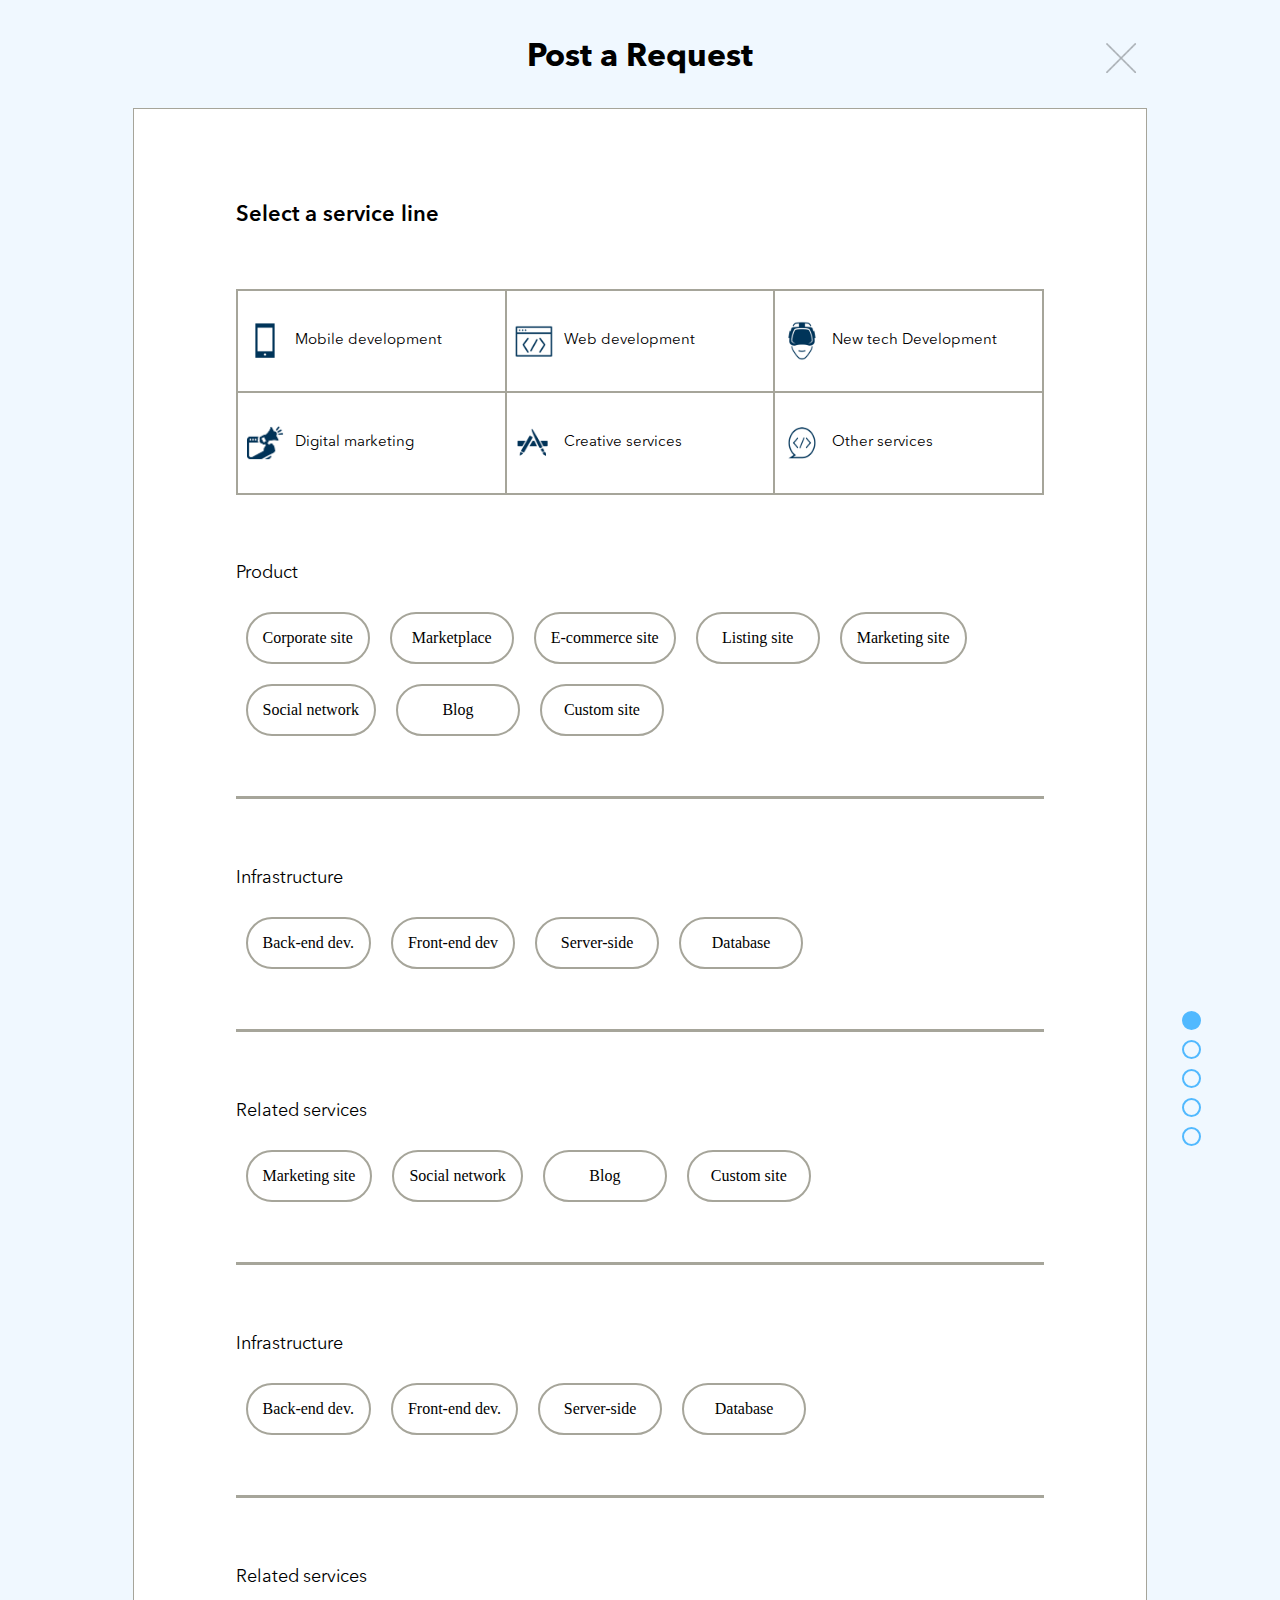
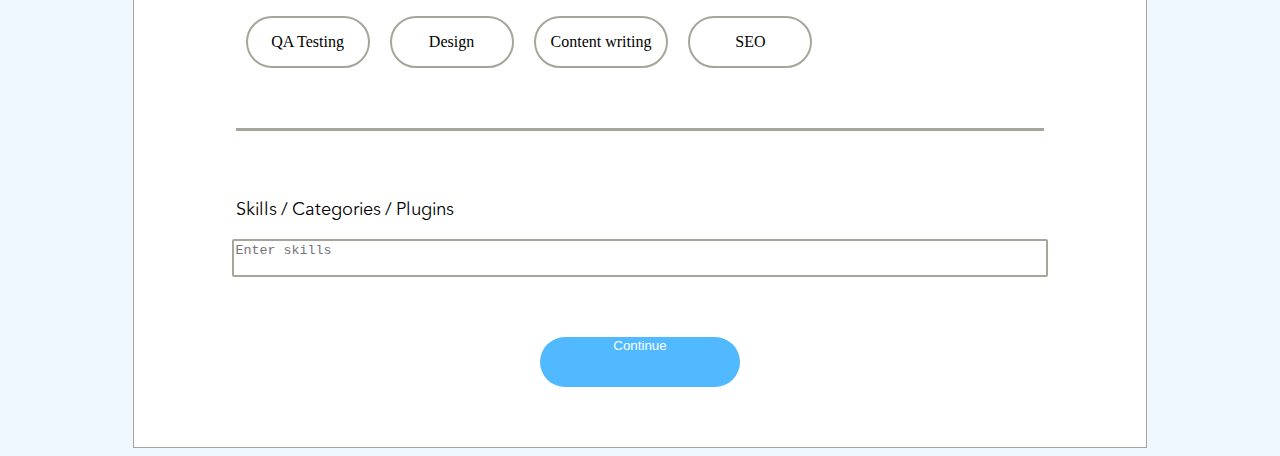
<file: index.html>
<!DOCTYPE html>
<html lang="en">
<head>
    <meta charset="UTF-8">
    <title>Title</title>
    <link rel="stylesheet" href="style.css">

</head>
<body>
<div class="title">
    <div class="main-title">
        <h1>Post a Request</h1>
    </div>
    <div class="title-img">
        <img src="./img/close.png">
    </div>
</div>
<div class="container">
    <div class="content">
        <div class="select-category">
            <div class="title-category">
                <h3>Select a service line</h3>
            </div>
            <div class="select-category-row1">
                <div class="card-category">
                    <img src="./img/mobile.png">
                    <p>Mobile development</p>
                </div>
                <div class="card-category">
                    <img src="./img/web.png">
                    <p>Web development</p>
                </div>
                <div class="card-category">
                    <img src="./img/new-tech.png">
                    <p>New tech Development</p>
                </div>
            </div>
            <div class="select-category-row2">
                <div class="card-category">
                    <img src="./img/digital-marketing.png">
                    <p>Digital marketing</p>
                </div>
                <div class="card-category">
                    <img src="./img/creative-services.png">
                    <p>Creative services</p>
                </div>
                <div class="card-category">
                    <img src="./img/other.png">
                    <p>Other services</p>
                </div>
            </div>
        </div>

        <div class="product">
            <div class="product-title">
                <p>Product</p>
            </div>
            <div class="product-category">
                <p>Corporate site</p>
                <p>Marketplace</p>
                <p>E-commerce site</p>
                <p>Listing site</p>
                <p>Marketing site</p>
                <p>Social network</p>
                <p>Blog</p>
                <p>Custom site</p>
            </div>
        </div>
        <div class="product">
            <div class="product-title">
                <p>Infrastructure</p>
            </div>
            <div class="product-category">
                <p>Back-end dev.</p>
                <p>Front-end dev</p>
                <p>Server-side</p>
                <p>Database</p>
            </div>
        </div>
        <div class="product">
            <div class="product-title">
                <p>Related services</p>
            </div>
            <div class="product-category">
                <p>Marketing site</p>
                <p>Social network</p>
                <p>Blog</p>
                <p>Custom site</p>
            </div>
        </div>
        <div class="product">
            <div class="product-title">
                <p>Infrastructure</p>
            </div>
            <div class="product-category">
                <p>Back-end dev.</p>
                <p>Front-end dev.</p>
                <p>Server-side</p>
                <p>Database</p>
            </div>
        </div>
        <div class="product">
            <div class="product-title">
                <p>Related services</p>
            </div>
            <div class="product-category">
                <p>QA Testing</p>
                <p>Design</p>
                <p>Content writing</p>
                <p>SEO</p>
            </div>
        </div>
        <div class="skills">
            <div class="skills-title">
                <p>Skills / Categories / Plugins </p>
            </div>
            <textarea class="skill-list" placeholder="Enter skills"></textarea>
        </div>
        <div class="button-continue">
            <button type="button">Continue</button>
        </div>

    </div>
    <div class="navigation">
        <div class="circle selected"></div>
        <div class="circle "></div>
        <div class="circle"></div>
        <div class="circle"></div>
        <div class="circle"></div>
    </div>


</div>
</body>
</html>
</file>
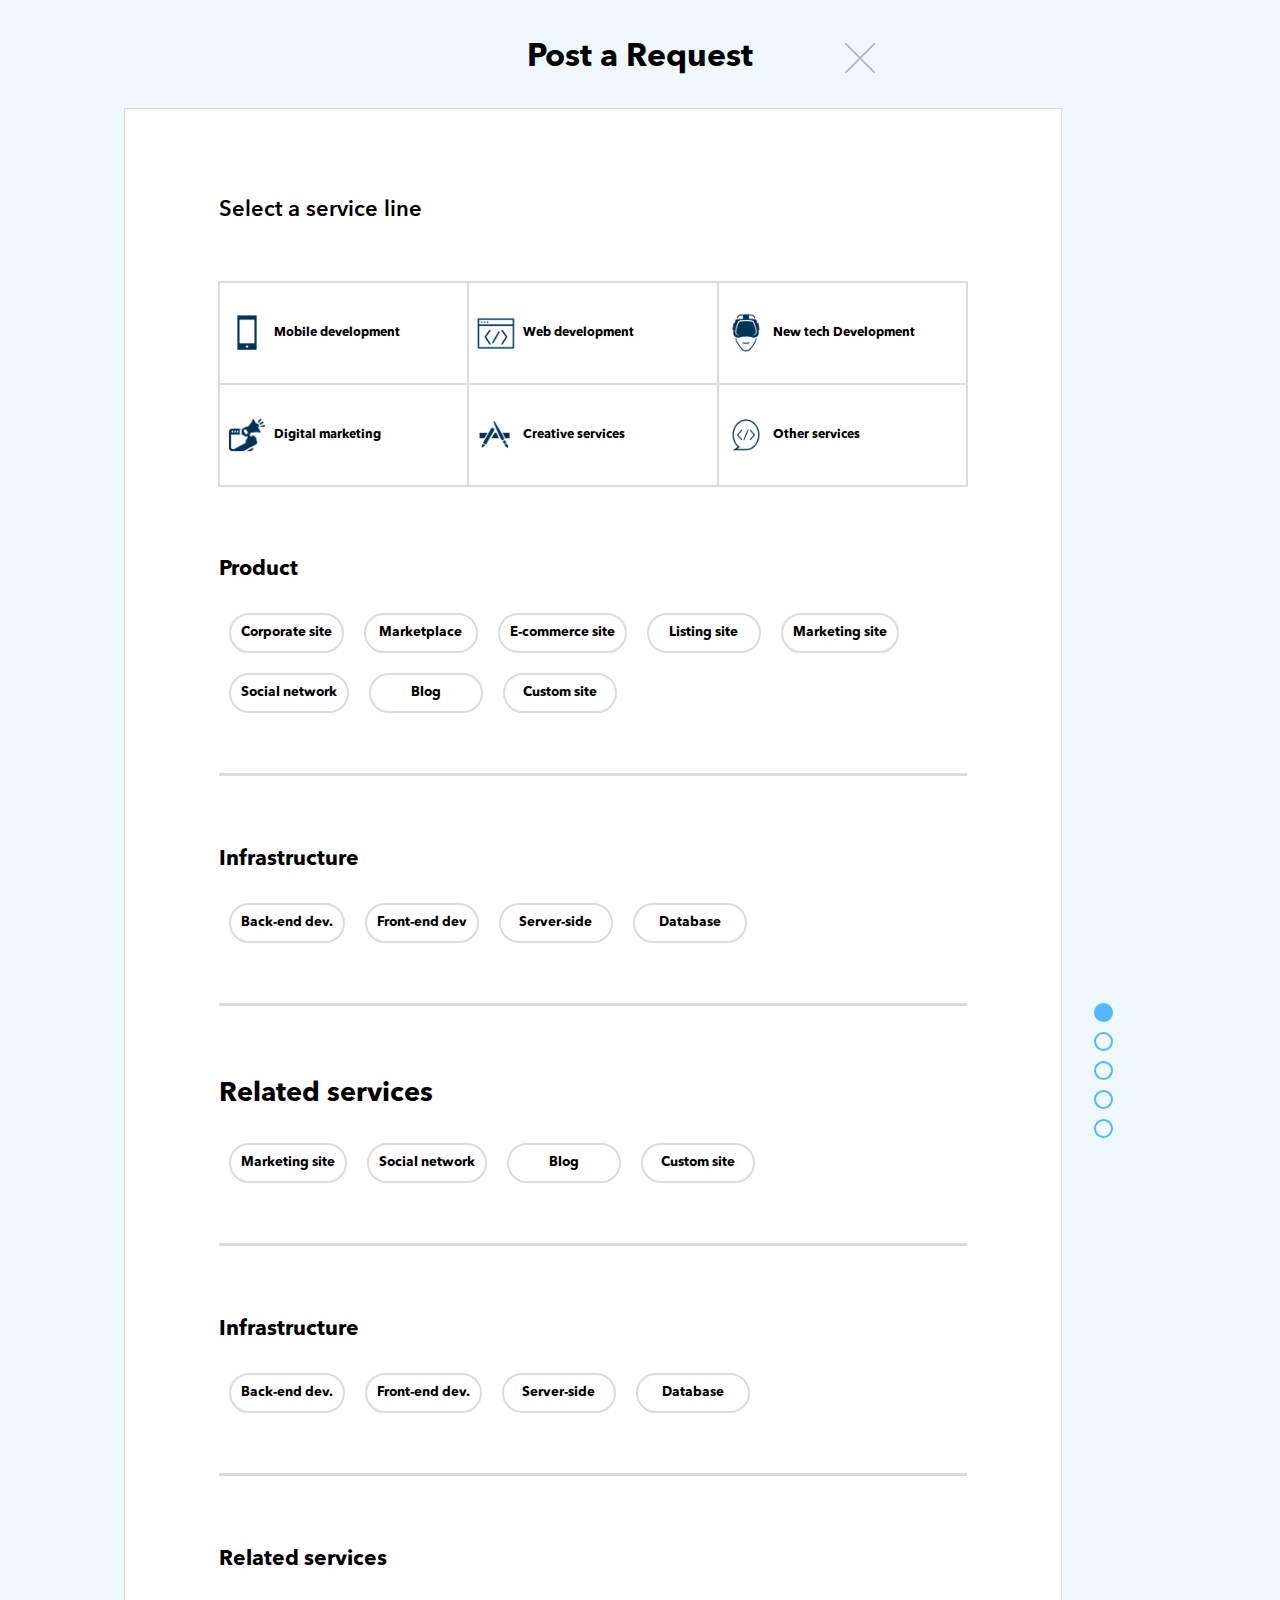
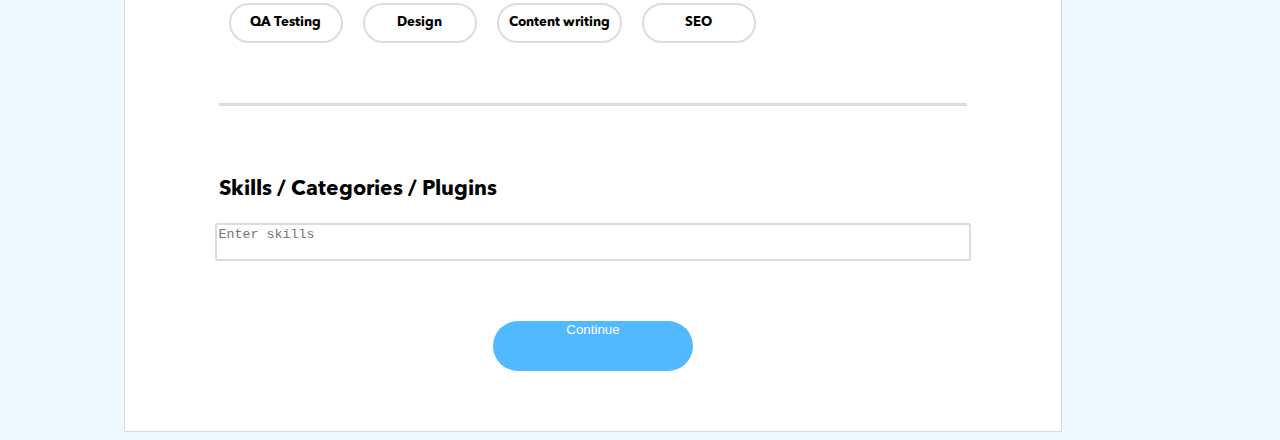
<file: page1.html>
<!DOCTYPE html>
<html lang="en">
<head>
    <meta charset="UTF-8">
    <title>Post a request</title>
    <link rel="stylesheet" href="page1.css">

</head>
<body>
<div class="title">
    <div class="main-title">
        <h1>Post a Request</h1>
    </div>
    <div class="title-img">
        <img src="./img/close.png">
    </div>
</div>
<div class="container">
    <div class="content">
        <div class="select-category">
            <div class="title-category">
                <h3>Select a service line</h3>
            </div>
            <div class="select-category-row">
                <div class="card-category">
                    <img src="./img/mobile.png">
                    <h5>Mobile development</h5>
                </div>
                <div class="card-category">
                    <img src="./img/web.png">
                    <h5>Web development</h5>
                </div>
                <div class="card-category">
                    <img src="./img/new-tech.png">
                    <h5>New tech Development</h5>
                </div>
                <div class="card-category">
                    <img src="./img/digital-marketing.png">
                    <h5>Digital marketing</h5>
                </div>
                <div class="card-category">
                    <img src="./img/creative-services.png">
                    <h5>Creative services</h5>
                </div>
                <div class="card-category">
                    <img src="./img/other.png">
                    <h5>Other services</h5>
                </div>
            </div>
        </div>

        <div class="product">
            <div class="product-title">
                <h3>Product</h3>
            </div>
            <div class="product-category">
                <h5>Corporate site</h5>
                <h5>Marketplace</h5>
                <h5>E-commerce site</h5>
                <h5>Listing site</h5>
                <h5>Marketing site</h5>
                <h5>Social network</h5>
                <h5>Blog</h5>
                <h5>Custom site</h5>
            </div>
        </div>
        <div class="product">
            <div class="product-title">
                <h3>Infrastructure</h3>
            </div>
            <div class="product-category">
                <h5>Back-end dev.</h5>
                <h5>Front-end dev</h5>
                <h5>Server-side</h5>
                <h5>Database</h5>
            </div>
        </div>
        <div class="product">
            <div class="product-title">
                <h2>Related services</h2>
            </div>
            <div class="product-category">
                <h5>Marketing site</h5>
                <h5>Social network</h5>
                <h5>Blog</h5>
                <h5>Custom site</h5>
            </div>
        </div>
        <div class="product">
            <div class="product-title">
                <h3>Infrastructure</h3>
            </div>
            <div class="product-category">
                <h5>Back-end dev.</h5>
                <h5>Front-end dev.</h5>
                <h5>Server-side</h5>
                <h5>Database</h5>
            </div>
        </div>
        <div class="product">
            <div class="product-title">
                <h3>Related services</h3>
            </div>
            <div class="product-category">
                <h5>QA Testing</h5>
                <h5>Design</h5>
                <h5>Content writing</h5>
                <h5>SEO</h5>
            </div>
        </div>
        <div class="skills">
            <div class="skills-title">
                <h3>Skills / Categories / Plugins </h3>
            </div>
            <textarea class="skill-list" placeholder="Enter skills"></textarea>
        </div>
        <div class="button-continue">
            <button type="button">Continue</button>
        </div>

    </div>
    <div class="navigation">
        <div class="circle selected"></div>
        <div class="circle "></div>
        <div class="circle"></div>
        <div class="circle"></div>
        <div class="circle"></div>
    </div>


</div>
</body>
</html>
</file>
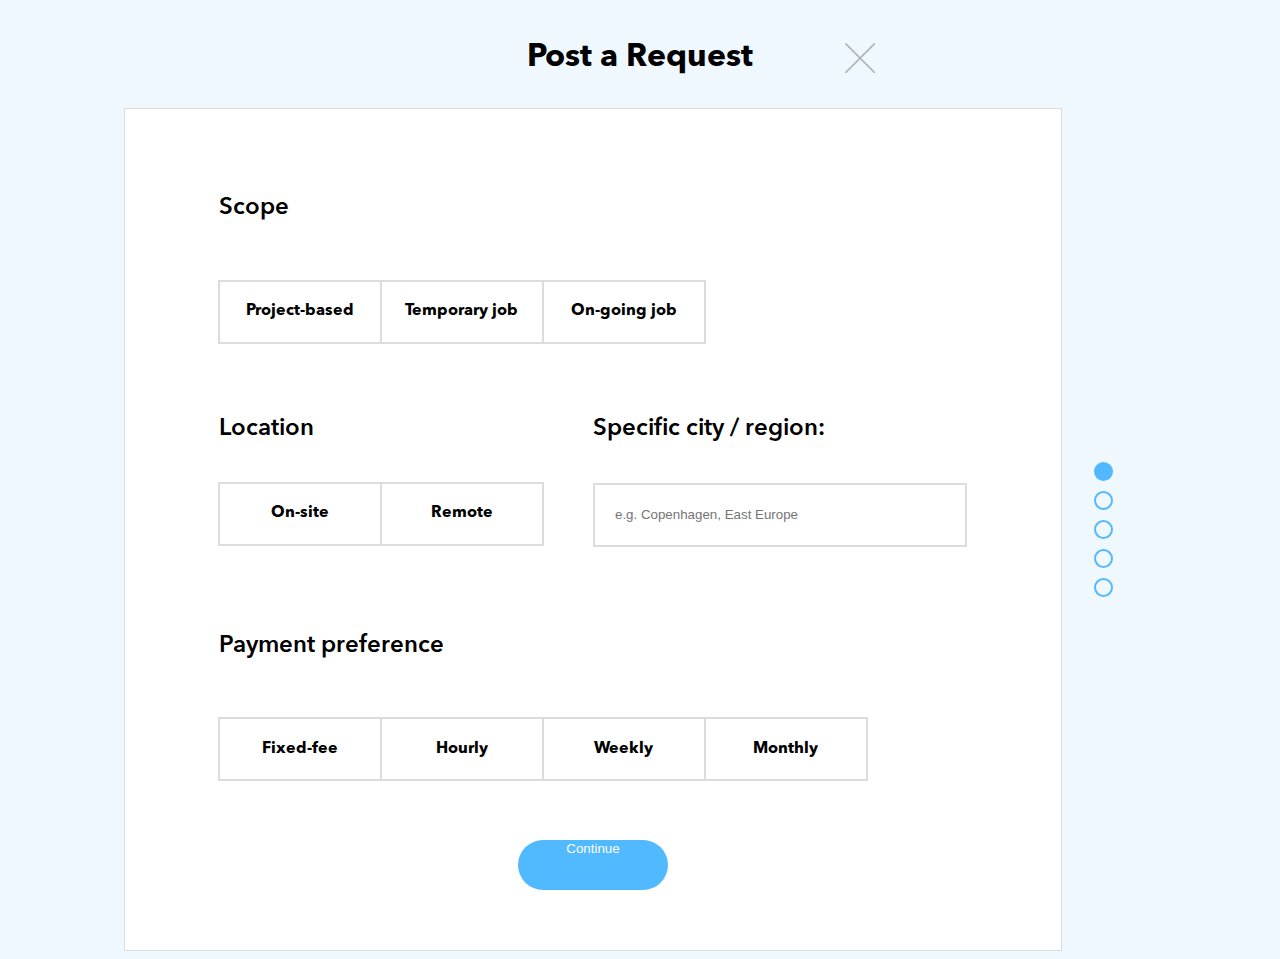
<file: page3.html>
<!DOCTYPE html>
<html lang="en">
<head>
    <meta charset="UTF-8">
    <title>Post a request</title>
    <link rel="stylesheet" href="page3.css">

</head>
<body>
<div class="title">
    <div class="main-title">
        <h1>Post a Request</h1>
    </div>
    <div class="title-img">
        <img src="./img/close.png">
    </div>
</div>
<div class="container">
    <div class="content">
        <div class="category">
            <div class="title-category">
                <h2>Scope</h2>
            </div>
            <div class="cards">
                <div class="card">
                    <h4>Project-based</h4>
                </div>
                <div class="card">
                    <h4>Temporary job</h4>
                </div>
                <div class="card">
                    <h4>On-going job</h4>
                </div>
            </div>
        </div>
        <div class="category-vs-input">
            <div class="category left">
                <div class="title-category">
                    <h2>Location</h2>
                </div>
                <div class="cards">
                    <div class="card">
                        <h4>On-site</h4>
                    </div>
                    <div class="card">
                        <h4>Remote</h4>
                    </div>
                </div>
            </div>
            <div class="category right">
                <div class="title-category">
                    <h2>Specific city / region:</h2>
                </div>
                <div class="cards">
                    <input type="text" placeholder="e.g. Copenhagen, East Europe">
                </div>
            </div>
        </div>
        <div class="category">
            <div class="title-category">
                <h2>Payment preference</h2>
            </div>
            <div class="cards">
                <div class="card">
                    <h4>Fixed-fee</h4>
                </div>
                <div class="card">
                    <h4>Hourly</h4>
                </div>
                <div class="card">
                    <h4>Weekly</h4>
                </div>
                <div class="card">
                    <h4>Monthly</h4>
                </div>
            </div>
        </div>
        <div class="button-continue">
            <button type="button">Continue</button>
        </div>
    </div>
    <div class="navigation">
        <div class="circle selected"></div>
        <div class="circle "></div>
        <div class="circle"></div>
        <div class="circle"></div>
        <div class="circle"></div>
    </div>


</div>
</body>
</html>
</file>
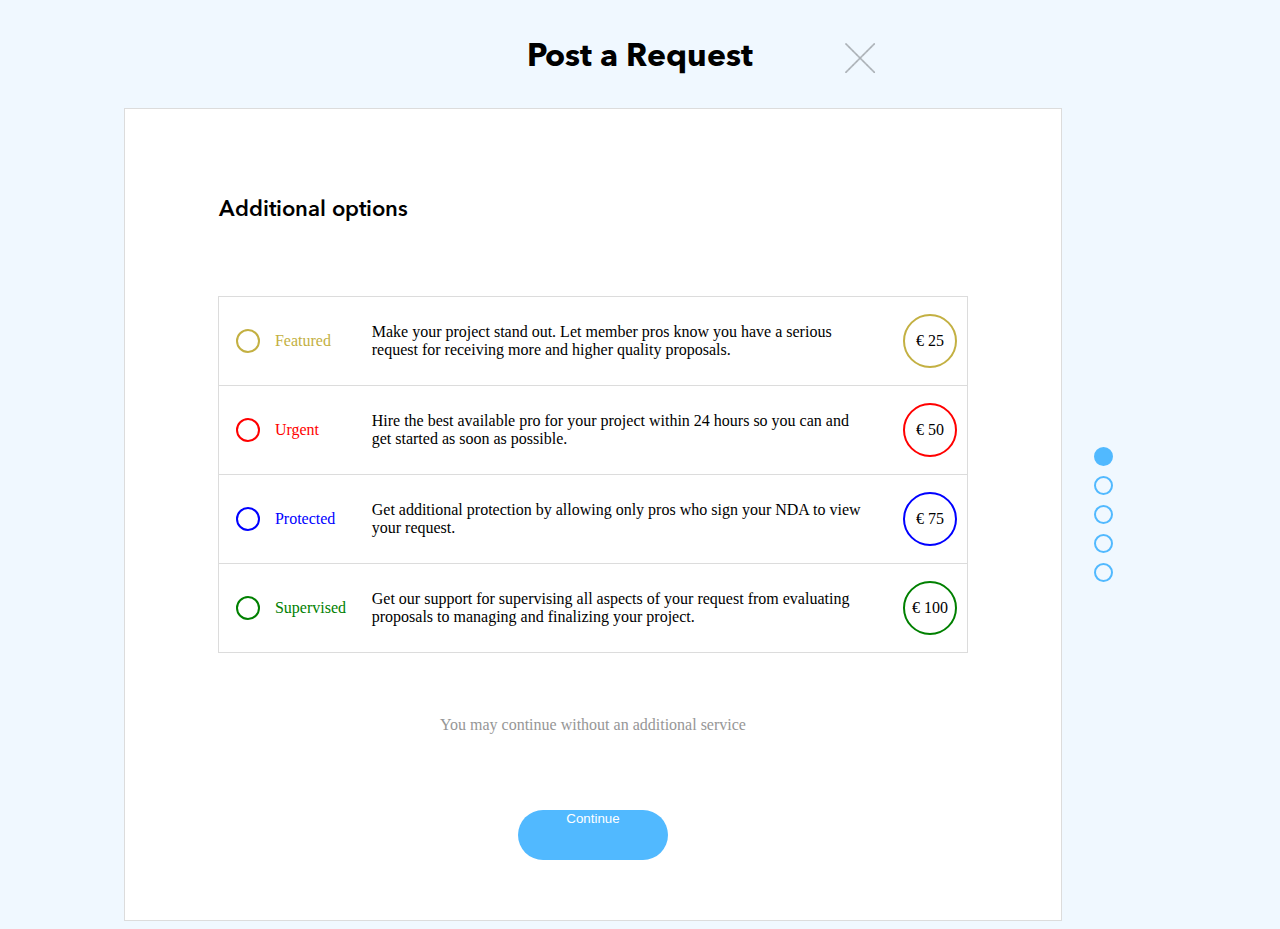
<file: page4.html>
<!DOCTYPE html>
<html lang="en">
<head>
    <meta charset="UTF-8">
    <title>Post a request</title>
    <link rel="stylesheet" href="page4.css">

</head>
<body>
<div class="title">
    <div class="main-title">
        <h1>Post a Request</h1>
    </div>
    <div class="title-img">
        <img src="./img/close.png">
    </div>
</div>
<div class="container">
    <div class="content">
        <div class="select-category">
            <div class="title-category">
                <h3>Additional options</h3>
            </div>
            <div class="options">
                <div class="option">
                    <div class="yellow marker"></div>
                    <div class="yellow marker-title">
                        <p>Featured</p>
                    </div>
                    <div class="option-description">
                        <p>Make your project stand out. Let member pros know you have a serious request for receiving more and higher quality proposals.</p>
                    </div>
                    <div class="yellow price">
                        <p>&euro; 25</p>
                    </div>
                </div>
                <div class="option">
                    <div class="red marker"></div>
                    <div class="red marker-title">
                        <p>Urgent</p>
                    </div>
                    <div class="option-description">
                        <p>Hire the best available pro for your project within 24 hours so you can and get started as soon as possible.</p>
                    </div>
                    <div class="red price">
                        <p>&euro; 50</p>
                    </div>
                </div>
                <div class="option">
                    <div class="blue marker"></div>
                    <div class="blue marker-title">
                        <p>Protected</p>
                    </div>
                    <div class="option-description">
                        <p>Get additional protection by allowing only pros who sign your NDA to view your request. </p>
                    </div>
                    <div class="blue price">
                        <p>&euro; 75</p>
                    </div>
                </div>
                <div class="option">
                    <div class="green marker"></div>
                    <div class="green marker-title">
                        <p>Supervised</p>
                    </div>
                    <div class="option-description">
                        <p>Get our support for supervising all aspects of your request from evaluating proposals to managing and finalizing your project.</p>
                    </div>
                    <div class="green price">
                        <p>&euro; 100</p>
                    </div>
                </div>
            </div>
        </div>
        <div class="description">
            <p>You may continue without an additional service</p>
        </div>
        <div class="button-continue">
            <button type="button">Continue</button>
        </div>

    </div>
    <div class="navigation">
        <div class="circle selected"></div>
        <div class="circle "></div>
        <div class="circle"></div>
        <div class="circle"></div>
        <div class="circle"></div>
    </div>
</div>
</body>
</html>
</file>
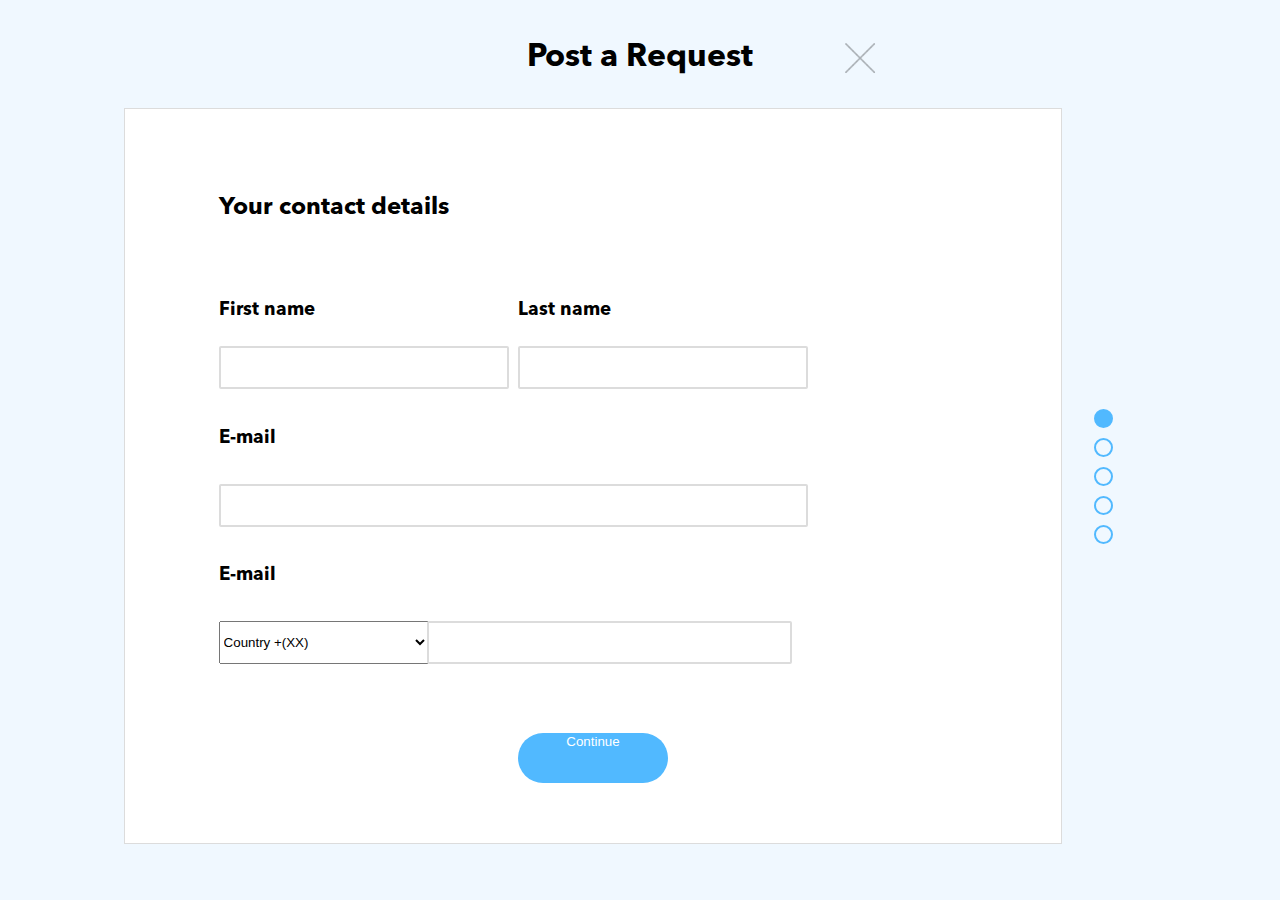
<file: page5.html>
<!DOCTYPE html>
<html lang="en">
<head>
    <meta charset="UTF-8">
    <title>Describe your request</title>
    <link rel="stylesheet" href="page5.css">
</head>
<body>
<div class="title">
    <div class="main-title">
        <h1>Post a Request</h1>
    </div>
    <div class="title-img">
        <img src="./img/close.png">
    </div>
</div>
<div class="container">
    <form class="content">
        <div class="contact-title">
            <h2>Your contact details</h2>
        </div>
        <div class="name">
            <div class="product">
                <div class="product-title">
                    <h3>First name</h3>
                </div>
                <input class="input-name">
            </div>
            <div class="product right">
                <div class="product-title">
                    <h3>Last name</h3>
                </div>
                <input class="input-name">
            </div>
        </div>
        <div class="product">
            <div class="product-title">
                <h3>E-mail</h3>
            </div>
            <input class="input-email">
        </div>
        <div class="product">
            <div class="product-title">
                <h3>E-mail</h3>
            </div>
            <div class="phone-input">
                <select class="code-country">
                    <option value="">Country +(XX)</option>
                    <option value="0">Australia +(61)</option>
                    <option value="1">Austria +(43)</option>
                    <option value="2">Belarus +(375)</option>
                    <option value="3">Belgium +(32)</option>
                    <option value="4">Bosnia and Herzegovina +(387)</option>
                    <option value="5">Brazil +(55)</option>
                    <option value="6">Bulgaria +(359)</option>
                    <option value="7">Canada +(1)</option>
                    <option value="8">Croatia +(385)</option>
                    <option value="9">Cyprus +(357)</option>
                    <option value="10">Czech Republic +(420)</option>
                    <option value="11">Denmark +(45)</option>
                    <option value="12">Estonia +(372)</option>
                    <option value="13">Finland +(358)</option>
                    <option value="14">France +(33)</option>
                    <option value="15">Germany +(49)</option>
                    <option value="16">Greece +(30)</option>
                    <option value="17">Hungary +(36)</option>
                    <option value="18">Iceland +(354)</option>
                    <option value="19">Ireland +(353)</option>
                    <option value="20">Italy +(39)</option>
                    <option value="21">Japan +(81)</option>
                    <option value="22">Korea, South +(82)</option>
                    <option value="23">Latvia +(371)</option>
                    <option value="24">Liechtenstein +(423)</option>
                    <option value="25">Lithuania +(370)</option>
                    <option value="26">Luxembourg +(352)</option>
                    <option value="27">Macedonia +(389)</option>
                    <option value="28">Malta +(356)</option>
                    <option value="29">Moldova +(373)</option>
                    <option value="30">Monaco +(377)</option>
                    <option value="31">Netherlands +(31)</option>
                    <option value="32">New Zealand +(64)</option>
                    <option value="33">Norway +(47)</option>
                    <option value="34">Poland +(48)</option>
                    <option value="35">Portugal +(351)</option>
                    <option value="36">Romania +(40)</option>
                    <option value="37">Russia +(7)</option>
                    <option value="38">Serbia +(381)</option>
                    <option value="39">Singapore +(65)</option>
                    <option value="40">Slovakia +(421)</option>
                    <option value="41">Slovenia +(386)</option>
                    <option value="42">Spain +(34)</option>
                    <option value="43">Sweden +(46)</option>
                    <option value="44">Switzerland +(41)</option>
                    <option value="45">Turkey +(90)</option>
                    <option value="46">Ukraine +(380)</option>
                    <option value="47">United Kingdom +(44)</option>
                    <option value="48">United States +(1)</option>
                </select>
                <input class="input-phone">
            </div>
        </div>

        <div class="button-continue">
            <button type="submit">Continue</button>
        </div>
    </form>
    <div class="navigation">
        <div class="circle selected"></div>
        <div class="circle "></div>
        <div class="circle"></div>
        <div class="circle"></div>
        <div class="circle"></div>
    </div>
</div>
</body>
</html>
</file>
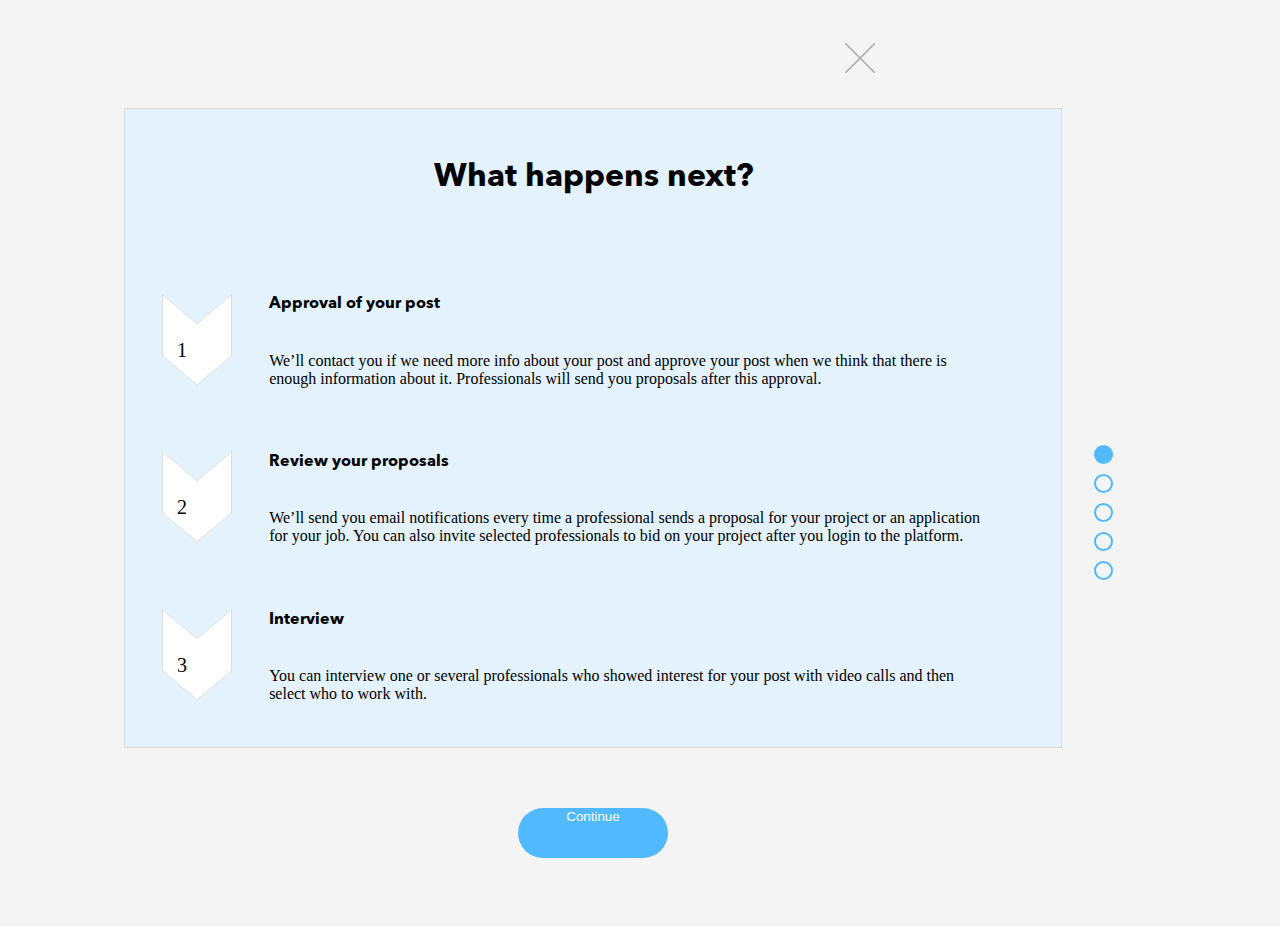
<file: page6.html>
<!DOCTYPE html>
<html lang="en">
<head>
    <meta charset="UTF-8">
    <title>Post a request</title>
    <link rel="stylesheet" href="page6.css">

</head>
<body>
<div class="title">
    <div class="main-title">
        <h1>Post a Request</h1>
    </div>
    <div class="title-img">
        <img src="./img/close.png">
    </div>
</div>
<div class="container">
    <div class="content">
        <div class="title-content">
            <h1>What happens next?</h1>
        </div>
        <div class="content-list">
            <div class="list-element">
                <div class="icon">
                    <div class="chevron">
                        <p>1</p>
                    </div>
                </div>
                <div class="description">
                    <div class="description-title">
                        <h4>Approval of your post</h4>
                    </div>
                    <div class="description">
                        <p>We’ll contact you if we need more info about your post and approve your post when we think that there is enough information about it. Professionals will send you proposals after this approval.</p>
                    </div>
                </div>
            </div>
            <div class="list-element">
                <div class="icon">
                    <div class="chevron">
                        <p>2</p>
                    </div>
                </div>
                <div class="description">
                    <div class="description-title">
                        <h4>Review your proposals</h4>
                    </div>
                    <div class="description">
                        <p>We’ll send you email notifications every time a professional sends a proposal for your project or an application for your job. You can also invite selected professionals to bid on your project after you login to the platform.</p>
                    </div>
                </div>
            </div>
            <div class="list-element">
                <div class="icon">
                    <div class="chevron">
                        <p>3</p>
                    </div>
                </div>
                <div class="description">
                    <div class="description-title">
                        <h4>Interview</h4>
                    </div>
                    <div class="description">
                        <p>You can interview one or several professionals who showed interest for your post with video calls and then select who to work with.</p>
                    </div>
                </div>
            </div>
        </div>
    </div>
    <div class="button-continue">
        <button type="submit">Continue</button>
    </div>
    <div class="navigation">
        <div class="circle selected"></div>
        <div class="circle "></div>
        <div class="circle"></div>
        <div class="circle"></div>
        <div class="circle"></div>
    </div>
</div>
</body>
</html>
</file>
<file: style.css>
@font-face {
    font-family: 'Avenir';
    src: url(./fonts/AvenirNextLTPro-Regular.otf);
    font-style: normal;
    font-weight: 400;
}

@font-face {
    font-family: 'Avenir';
    src: url(./fonts/AvenirNextLTPro-Demi.otf);
    font-style: normal;
    font-weight: 500;
}

@font-face {
    font-family: 'Avenir';
    src: url(./fonts/AvenirNextLTPro-Bold.otf);
    font-style: normal;
    font-weight: 700;
}


html, body {
    display: flex;
    justify-content: center;
    flex-direction: column;
    background-color: aliceblue;
}

h1, h2, h3, h4, h5, h6 {
    font-family: 'Avenir', 'Helvetica Neue', 'Helvetica', 'Arial', 'sans-serif';

}


.title {
    display: flex;
    flex-direction: row;
    height: 100px;
    align-items: center;
}

.main-title {
    display: flex;
    width: 300px;
    margin-left: calc(50% - 150px);
}

.main-title h1 {
    margin: auto;
}

.title-img {
    display: flex;
    width: 50px;
    margin-left: calc(40% - 200px);
}

.title img {
    width: 50px;
    height: 50px;
    opacity: 0.3;
}

.container {
    display: flex;
    flex-direction: row;
    width: 100%;
    position: relative;
    align-items: center;
}

.content {
    display: flex;
    width: 80%;
    border: solid 1px rgb(166, 165, 154);
    background-color: white;
    flex-direction: column;
    justify-content: flex-start;
    margin: auto;
}

.select-category img{
    width: 40px;
    height: 40px;
}

.select-category {
    display: flex;
    flex-direction: column;
    width: 80%;
    margin-left: auto;
    margin-right: auto;
    margin-top: 7%;
}



.title-category {
    font-family: 'Roboto', sans-serif;
    display: flex;
    width: 100%;
}

.title-category h3 {
    display: flex;
    align-self: center;
    font-weight: 500;
    font-size: 22px;
}

.select-category-row1 {
    width: 100%;
    display: flex;
    flex-direction: row;
    justify-content: center;
    margin-top: 5%;
}

.select-category-row2 {
    width: 100%;    
    display: flex;
    flex-direction: row;
    justify-content: center;
}

.card-category {
    display: flex;
    flex-direction: row;
    justify-content: flex-start;
    width: 33%;
    height: 100px;
    align-items: center;
    border: 2px solid rgb(166, 165, 154);
    margin: -1px;
    font-family: 'Avenir', 'Helvetica Neue', 'Helvetica', 'Arial', 'sans-serif';
    font-weight: 400;
    font-size: 15px;
}

.card-category a {
    text-decoration: none;
}

.card-category p {
    margin: 3px;
}

.card-category img {
    margin: 7px;
}

.navigation {
    display: flex;
    width: 15px;
    height: auto;
    flex-direction: column;
    justify-content: center;
    align-items: center;
    margin-left: 93%;
    position: absolute;
    padding: 0px;
}

.circle {
    width: 15px;
    height: 15px;
    border: 2px solid rgb(81, 185, 255);
    margin-top: 5px;
    margin-bottom: 5px;
    list-style-type: none;
    border-radius: 15px;
}

.navigation .selected {
    background-color: rgb(81, 185, 255);
}

.product, .skills {
    display: flex;
    flex-direction: column;
    width: 80%;
    align-items: center;
    margin: auto;
    border-bottom: 3px solid rgb(166, 165, 154);
    margin-top: 50px;
}

.skills {
    border: none;
}

.product-title, .skills-title {
    display: flex;
    flex-direction: row;
    align-self: flex-start;
    font-family: 'Avenir', 'Helvetica Neue', 'Helvetica', 'Arial', 'sans-serif';
    font-weight: 400;
    font-size: 18px;
}

.product-category {
    display: flex;
    flex-direction: row;
    width: 100%;
    margin: auto;
    margin-bottom: 50px;
    align-items: center;
    flex-wrap: wrap;
}

.product-category p {
    padding: 15px;
    border: solid 2px rgb(166, 165, 154);
    border-radius: 40px;
    margin: 10px;
    min-width: 90px;
    text-align: center;
    justify-content: space-between;
}

.skills textarea {
    width: 100%;
    border: solid 2px rgb(166, 165, 154);
    border-radius: 2px;
    resize: none;
}

.button-continue {
    display: flex;
    flex-direction: row;
    justify-content: center;
    width: 100%;
    align-items: center;
    margin-top: 60px;
    margin-bottom: 60px;
}

button {
    display: flex;
    width: 200px;
    height: 50px;
    border-radius: 50px;
    background-color: rgb(81, 185, 255);
    color: white;
    border: none;
    justify-content: center;
}
</file>
<file: page1.css>
@media (min-width: 300px) {
    .container {
        width: 300px;
    }
    .card-category {
        min-width: 170px;
    }
    .title-img {
        margin-left: 140px;
    }
}

@media (min-width: 500px) {
    .container {
        width: 500px;
    }
    .card-category {
        min-width: 250px;
    }
    .title-img {
        margin-left: 180px;
    }
}

@media (min-width: 768px) {
    .container {
        width: 750px;
    }
    .card-category {
        min-width: 230px;
    }
    .title-img {
        margin-left: 260px;
    }
}

@media (min-width: 992px) {
    .container {
        width: 970px;
    }
    .card-category {
        min-width: 200px;
    }
    .title-img {
        margin-left: 360px;
    }
}

@media (min-width: 1200px) {
    .container {
        width: 1170px;
    }
    .card-category {
        min-width: 240px;
    }
    .title-img {
        margin-left: 440px;
    }
}


@font-face {
    font-family: 'Avenir';
    src: url(./fonts/AvenirNextLTPro-Regular.otf);
    font-style: normal;
    font-weight: 400;
}

@font-face {
    font-family: 'Avenir';
    src: url(./fonts/AvenirNextLTPro-Demi.otf);
    font-style: normal;
    font-weight: 500;
}

@font-face {
    font-family: 'Avenir';
    src: url(./fonts/AvenirNextLTPro-Bold.otf);
    font-style: normal;
    font-weight: 700;
}


html, body {
    display: flex;
    justify-content: center;
    flex-direction: column;
    background-color: aliceblue;
}

h1, h2, h3, h4, h5, h6 {
    font-family: 'Avenir', 'Helvetica Neue', 'Helvetica', 'Arial', 'sans-serif';

}


.title {
    display: flex;
    flex-direction: row;
    height: 100px;
    align-items: center;
    justify-content: center;
    position: relative;
}

.main-title {
    display: flex;
    width: 300px;
}

.main-title h1 {
    margin: auto;
}

.title-img {
    display: flex;
    width: 50px;
    position: absolute;
}

.title img {
    width: 50px;
    height: 50px;
    opacity: 0.3;
}

.container {
    display: flex;
    flex-direction: row;
    position: relative;
    align-items: center;
}

.content {
    display: flex;
    width: 80%;
    border: solid 1px rgb(220, 220, 220);
    background-color: white;
    flex-direction: column;
    justify-content: flex-start;
    margin: auto;
}

.select-category img{
    width: 40px;
    height: 40px;
}

.select-category {
    display: flex;
    flex-direction: column;
    width: 80%;
    margin-left: auto;
    margin-right: auto;
    margin-top: 7%;
}



.title-category {
    font-family: 'Roboto', sans-serif;
    display: flex;
    width: 100%;
}

.title-category h3 {
    display: flex;
    align-self: center;
    font-weight: 500;
    font-size: 22px;
}

.select-category-row {
    width: 100%;
    display: flex;
    flex-direction: row;
    justify-content: center;
    margin-top: 5%;
    flex-wrap: wrap;
}



.card-category {
    display: flex;
    flex-direction: row;
    justify-content: flex-start;
    width: 33%;
    height: 100px;
    align-items: center;
    border: 2px solid rgb(220, 220, 220);
    margin: -1px;
    font-family: 'Avenir', 'Helvetica Neue', 'Helvetica', 'Arial', 'sans-serif';
    font-weight: 400;
    font-size: 15px;
    cursor: pointer;
}

.card-category h4 {
    margin: 3px;
}

.card-category img {
    margin: 7px;
}

.navigation {
    display: flex;
    width: 15px;
    height: auto;
    flex-direction: column;
    justify-content: center;
    align-items: center;
    margin-left: 93%;
    position: absolute;
    padding: 0px;
}

.circle {
    width: 15px;
    height: 15px;
    border: 2px solid rgb(81, 185, 255);
    margin-top: 5px;
    margin-bottom: 5px;
    list-style-type: none;
    border-radius: 15px;
}

.navigation .selected {
    background-color: rgb(81, 185, 255);
}

.product, .skills {
    display: flex;
    flex-direction: column;
    width: 80%;
    align-items: center;
    margin: auto;
    border-bottom: 3px solid rgb(220, 220, 220);
    margin-top: 50px;
}

.skills {
    border: none;
}

.product-title, .skills-title {
    display: flex;
    flex-direction: row;
    align-self: flex-start;
    font-family: 'Avenir', 'Helvetica Neue', 'Helvetica', 'Arial', 'sans-serif';
    font-weight: 400;
    font-size: 18px;
}

.product-category {
    display: flex;
    flex-direction: row;
    width: 100%;
    margin: auto;
    margin-bottom: 50px;
    align-items: center;
    flex-wrap: wrap;
    cursor: pointer;
}

.product-category h5 {
    padding: 10px;
    border: solid 2px rgb(220, 220, 220);
    border-radius: 40px;
    margin: 10px;
    min-width: 90px;
    text-align: center;
    justify-content: space-between;
}

.skills textarea {
    width: 100%;
    border: solid 2px rgb(220, 220, 220);
    border-radius: 2px;
    resize: none;
}

.button-continue {
    display: flex;
    flex-direction: row;
    justify-content: center;
    width: 100%;
    align-items: center;
    margin-top: 60px;
    margin-bottom: 60px;
}

button {
    display: flex;
    width: 200px;
    height: 50px;
    border-radius: 50px;
    background-color: rgb(81, 185, 255);
    color: white;
    border: none;
    justify-content: center;
}
</file>
<file: page3.css>
@media (min-width: 300px) {
    .container {
        width: 300px;
    }
    .card {
        min-width: 180px;
    }
    .title-img {
        margin-left: 140px;
    }

}

@media (max-width: 1000px) {
    .category-vs-input {
        flex-wrap: wrap;
    }
    .left {
        margin: initial !important;
    }
}

@media (min-width: 540px) {
    .container {
        width: 540px;
    }
    .card {
        min-width: 140px;
    }
    .title-img {
        margin-left: 190px;
    }

}

@media (min-width: 720px) {
    .container {
        width: 720px;
    }
    .card {
        min-width: 200px;
    }
    .title-img {
        margin-left: 260px;
    }

}

@media (min-width: 992px) {
    .container {
        width: 970px;
    }
    .card {
        min-width: 140px;
    }
    .title-img {
        margin-left: 360px;
    }
}

@media (min-width: 1200px) {
    .container {
        width: 1170px;
    }
    .card {
        min-width: 160px;
    }
    .title-img {
        margin-left: 440px;
    }
}

@font-face {
    font-family: 'Avenir';
    src: url(./fonts/AvenirNextLTPro-Regular.otf);
    font-style: normal;
    font-weight: 400;
}

@font-face {
    font-family: 'Avenir';
    src: url(./fonts/AvenirNextLTPro-Demi.otf);
    font-style: normal;
    font-weight: 500;
}

@font-face {
    font-family: 'Avenir';
    src: url(./fonts/AvenirNextLTPro-Bold.otf);
    font-style: normal;
    font-weight: 700;
}


html, body {
    display: flex;
    justify-content: center;
    flex-direction: column;
    background-color: aliceblue;
}

h1, h2, h3, h4, h5, h6 {
    font-family: 'Avenir', 'Helvetica Neue', 'Helvetica', 'Arial', 'sans-serif';

}


.title {
    display: flex;
    flex-direction: row;
    height: 100px;
    align-items: center;
    justify-content: center;
    position: relative;
}

.main-title {
    display: flex;
    width: 300px;

}

.main-title h1 {
    margin: auto;
}

.title-img {
    display: flex;
    width: 50px;
    position: absolute;

}

.title img {
    width: 50px;
    height: 50px;
    opacity: 0.3;
}

.container {
    display: flex;
    flex-direction: row;
    position: relative;
    align-items: center;
}

.content {
    display: flex;
    width: 80%;
    border: solid 1px rgb(220, 220, 220);
    background-color: white;
    flex-direction: column;
    justify-content: flex-start;
    margin: auto;

}


.category {
    display: flex;
    flex-direction: column;
    width: 80%;
    margin-left: auto;
    margin-right: auto;
    margin-top: 7%;
    position: relative;
    justify-content: flex-start;
}

.category-vs-input {
    display: flex;
    flex-direction: row;
    width: 80%;
    margin: auto;
}

.input-vs-title input {
    font-size: 14px;
}

.title-category {
    font-family: 'Roboto', sans-serif;
    display: flex;
    width: 100%;
}

.title-category h2 {
    display: flex;
    align-self: center;
    font-weight: 500;
}

.cards {
    width: 100%;
    display: flex;
    flex-direction: row;
    justify-content: flex-start;
    margin-top: 5%;
    flex-wrap: wrap;
}

.cards input {
    width: 100%;
    height: 58px;
    border: 2px solid rgb(220, 220, 220);
    padding-left: 20px;
}

.card {
    display: flex;
    flex-direction: row;
    justify-content: flex-start;
    width: 20%;
    height: 60px;
    align-items: center;
    border: 2px solid rgb(220, 220, 220);
    margin: -1px;
    font-family: 'Avenir', 'Helvetica Neue', 'Helvetica', 'Arial', 'sans-serif';
    font-weight: 400;
    cursor: pointer;

}

.card h4 {
    margin: auto;
}




.navigation {
    display: flex;
    width: 15px;
    height: auto;
    flex-direction: column;
    justify-content: center;
    align-items: center;
    margin-left: 93%;
    position: absolute;
    padding: 0px;
}

.circle {
    width: 15px;
    height: 15px;
    border: 2px solid rgb(81, 185, 255);
    margin-top: 5px;
    margin-bottom: 5px;
    list-style-type: none;
    border-radius: 15px;
}

.navigation .selected {
    background-color: rgb(81, 185, 255);
}


.button-continue {
    display: flex;
    flex-direction: row;
    justify-content: center;
    width: 100%;
    align-items: center;
    margin-top: 60px;
    margin-bottom: 60px;
}

button {
    display: flex;
    width: 150px;
    height: 50px;
    border-radius: 50px;
    background-color: rgb(81, 185, 255);
    color: white;
    border: none;
    justify-content: center;
}
</file>
<file: page4.css>
@media (min-width: 300px) {
    .container {
        width: 300px;
    }
    .card-category {
        min-width: 170px;
    }
    .title-img {
        margin-left: 140px;
    }
    .marker-title {
        min-width: 75px;
    }
    .options .option {
        flex-direction: column;
    }
    .option .marker-title p {
        margin: auto;
    }
}

@media (min-width: 500px) {
    .container {
        width: 500px;
    }
    .card-category {
        min-width: 250px;
    }
    .title-img {
        margin-left: 180px;
    }
    .marker-title {
        min-width: 75px;
    }
    .options .option {
        flex-direction: column;
    }
    .option .marker-title p {
        margin: auto;
    }
}

@media (min-width: 768px) {
    .container {
        width: 750px;
    }
    .card-category {
        min-width: 230px;
    }
    .title-img {
        margin-left: 260px;
    }
    .marker-title {
        min-width: 75px;
    }
    .options .option {
        flex-direction: row;
    }
    .option .marker-title p {
        margin:  auto 0;
    }
}

@media (min-width: 992px) {
    .container {
        width: 970px;
    }
    .card-category {
        min-width: 200px;
    }
    .title-img {
        margin-left: 360px;
    }
    .marker-title {
        min-width: 75px;
    }
    .options .option {
        flex-direction: row;
    }
    .option .marker-title p {
        margin:  auto 0;
    }
}

@media (min-width: 1200px) {
    .container {
        width: 1170px;
    }
    .card-category {
        min-width: 240px;
    }
    .title-img {
        margin-left: 440px;
    }
    .marker-title {
        min-width: 75px;
    }
    .options .option {
        flex-direction: row;
    }
    .option .marker-title p {
        margin:  auto 0;
    }
}


@font-face {
    font-family: 'Avenir';
    src: url(./fonts/AvenirNextLTPro-Regular.otf);
    font-style: normal;
    font-weight: 400;
}

@font-face {
    font-family: 'Avenir';
    src: url(./fonts/AvenirNextLTPro-Demi.otf);
    font-style: normal;
    font-weight: 500;
}

@font-face {
    font-family: 'Avenir';
    src: url(./fonts/AvenirNextLTPro-Bold.otf);
    font-style: normal;
    font-weight: 700;
}


html, body {
    display: flex;
    justify-content: center;
    flex-direction: column;
    background-color: aliceblue;
}

h1, h2, h3, h4, h5, h6 {
    font-family: 'Avenir', 'Helvetica Neue', 'Helvetica', 'Arial', 'sans-serif';

}


.title {
    display: flex;
    flex-direction: row;
    height: 100px;
    align-items: center;
    justify-content: center;
    position: relative;
}

.main-title {
    display: flex;
    width: 300px;
}

.main-title h1 {
    margin: auto;
}

.title-img {
    display: flex;
    width: 50px;
    position: absolute;
}

.title img {
    width: 50px;
    height: 50px;
    opacity: 0.3;
}

.container {
    display: flex;
    flex-direction: row;
    position: relative;
    align-items: center;
}

.content {
    display: flex;
    width: 80%;
    border: solid 1px rgb(220, 220, 220);
    background-color: white;
    flex-direction: column;
    justify-content: flex-start;
    margin: auto;
}

.select-category {
    display: flex;
    flex-direction: column;
    width: 80%;
    margin-left: auto;
    margin-right: auto;
    margin-top: 7%;

}

.title-category {
    font-family: 'Roboto', sans-serif;
    display: flex;
    width: 100%;
    margin-bottom: 7%;
}

.title-category h3 {
    display: flex;
    align-self: center;
    font-weight: 500;
    font-size: 22px;
}

.options {
    display: flex;
    flex-direction: column;
    height: 70%;
    justify-content: space-between;
}

.option {
    display: flex;
    flex-direction: row;
    border: 1px solid rgb(220, 220, 220);
    align-items: center;
    margin: -0.5px;
    padding: 10px;
}

.option-description {
    display: flex;
    width: 68%;
    align-self: center;
    margin-left: 1%;
    flex-wrap: wrap;

}


.option .marker {
    display: flex;
    min-width: 20px;
    min-height: 20px;
    border: 2px solid rgb(195, 176, 66);
    border-radius: 40px;
    margin-left: 1%;
}

.marker-title {
    display: flex;
    width: 10%;
    margin: 2% 2%;
}

.marker-title p {
    margin:  auto 0;
}

.price {
    display: flex;
    margin-left: 5%;
    width: 50px;
    height: 50px;
    flex-wrap: nowrap;
    border: 2px solid red;
    border-radius: 100px;
    min-width: 50px;
}

.price p {
    display: flex;
    margin: auto;
    align-self: center;
    color: black;
}

.option .yellow {
    color: rgb(195, 176, 66);
    border-color: rgb(195, 176, 66);
}

.option .red {
    color: red;
    border-color: red;
}

.option .blue {
    color: blue;
    border-color: blue;
}

.option .green {
    color: green;
    border-color: green;
}

.description {
    text-align: center;
    margin-top: 5%;
    color: rgb(150, 150, 150);
}

.navigation {
    display: flex;
    width: 15px;
    height: auto;
    flex-direction: column;
    justify-content: center;
    align-items: center;
    margin-left: 93%;
    position: absolute;
    padding: 0;
}

.circle {
    width: 15px;
    height: 15px;
    border: 2px solid rgb(81, 185, 255);
    margin-top: 5px;
    margin-bottom: 5px;
    list-style-type: none;
    border-radius: 15px;
}

.navigation .selected {
    background-color: rgb(81, 185, 255);
}


.button-continue {
    display: flex;
    flex-direction: row;
    justify-content: center;
    width: 100%;
    align-items: center;
    margin-top: 60px;
    margin-bottom: 60px;
}

button {
    display: flex;
    width: 150px;
    height: 50px;
    border-radius: 50px;
    background-color: rgb(81, 185, 255);
    color: white;
    border: none;
    justify-content: center;
}
</file>
<file: page5.css>
@media (min-width: 300px) {
    .container {
        width: 300px;
    }
    .title-img {
        margin-left: 140px;
    }
    .code-country {
        max-width: 50px;
    }
    .name {
        flex-wrap: wrap;
    }
    .product {
        min-width: 150px;
    }
    .right {
        margin: initial !important;
    }
}

@media (min-width: 500px) {
    .container {
        width: 500px;
    }
    .title-img {
        margin-left: 180px;
    }
    .code-country {
        max-width: 90px;
    }
    .name {
        flex-wrap: wrap;
    }
    .product {
        min-width: 300px;
    }
    .right {
        margin: initial !important;
    }
}

@media (min-width: 768px) {
    .container {
        width: 750px;
    }
    .title-img {
        margin-left: 260px;
    }
    .code-country {
        max-width: 140px;
    }
    .name {
        flex-wrap: wrap;
    }
    .product {
        min-width: 250px;
    }
    .right {
        margin-left: initial !important;
    }
}

@media (min-width: 992px) {
    .container {
        width: 970px;
    }
    .title-img {
        margin-left: 360px;
    }
    .code-country {
        max-width: 180px;
    }
    .name {
        flex-wrap: wrap;
    }
    .product {
        min-width: 150px;
    }
    .right {
        margin-left: 5% !important;
    }
}

@media (min-width: 1200px) {
    .container {
        width: 1170px;
    }
    .title-img {
        margin-left: 440px;
    }
    .code-country {
        max-width: 220px;
    }
    .name {
        flex-wrap: nowrap;
    }
    .product {
        min-width: 150px;
    }
    .right {
        margin: auto;
    }
}


@font-face {
    font-family: 'Avenir';
    src: url(./fonts/AvenirNextLTPro-Regular.otf);
    font-style: normal;
    font-weight: 400;
}

@font-face {
    font-family: 'Avenir';
    src: url(./fonts/AvenirNextLTPro-Demi.otf);
    font-style: normal;
    font-weight: 500;
}

@font-face {
    font-family: 'Avenir';
    src: url(./fonts/AvenirNextLTPro-Bold.otf);
    font-style: normal;
    font-weight: 700;
}

html, body {
    display: flex;
    justify-content: center;
    flex-direction: column;
    background-color: aliceblue;
}

h1, h2, h3, h4, h5, h6 {
    font-family: 'Avenir', 'Helvetica Neue', 'Helvetica', 'Arial', 'sans-serif';

}


.title {
    display: flex;
    flex-direction: row;
    height: 100px;
    align-items: center;
    justify-content: center;
    position: relative;
}

.main-title {
    display: flex;
    width: 300px;

}

.main-title h1 {
    margin: auto;
}

.title-img {
    display: flex;
    width: 50px;
    position: absolute;
}

.title img {
    width: 50px;
    height: 50px;
    opacity: 0.3;
}

.container {
    display: flex;
    flex-direction: row;
    position: relative;
    align-items: center;
}

.content {
    display: flex;
    width: 80%;
    border: solid 1px rgb(220, 220, 220);
    background-color: white;
    flex-direction: column;
    justify-content: flex-start;
    margin: auto;
}

.contact-title {
    display: flex;
    flex-direction: column;
    width: 80%;
    margin-left: auto;
    margin-right: auto;
    margin-top: 7%;
    margin-bottom: 3%;
}

.name {
    display: flex;
    flex-direction: row;
    width: 80%;
    margin: 1% auto;
}


.name .product {
    display: flex;
    width: 35%;
    margin: 0;
}

.content .name .right {
    margin-left: 5%;
}

.navigation {
    display: flex;
    width: 15px;
    height: auto;
    flex-direction: column;
    justify-content: center;
    align-items: center;
    margin-left: 93%;
    position: absolute;
    padding: 0;
}

.circle {
    width: 15px;
    height: 15px;
    border: 2px solid rgb(81, 185, 255);
    margin-top: 5px;
    margin-bottom: 5px;
    list-style-type: none;
    border-radius: 15px;
}

.navigation .selected {
    background-color: rgb(81, 185, 255);
}

.product {
    display: flex;
    flex-direction: column;
    width: 80%;
    align-self: flex-start;
    margin: 1% auto;
}



.product-title {
    display: flex;
    flex-direction: column;
    align-self: flex-start;
    font-family: 'Avenir', 'Helvetica Neue', 'Helvetica', 'Arial', 'sans-serif';
    font-weight: 400;
}

.product-title p {
    padding: 5px 0;
}

.input-name  {
    display: flex;
    flex-direction: row;
    width: 100%;
    border: solid 2px rgb(220, 220, 220);
    border-radius: 2px;
    padding: 12px;
    margin-top: 2%;
}

.input-email {
    display: flex;
    flex-direction: row;
    width: 75%;
    border: solid 2px rgb(220, 220, 220);
    border-radius: 2px;
    padding: 12px;
    margin-top: 2%;
}

.input-phone {
    display: flex;
    flex-direction: row;
    width: 45%;
    border: solid 2px rgb(220, 220, 220);
    border-radius: 2px;
    padding: 12px;
    margin-left: -2px;
}

.phone-input {
    display: flex;
    margin-top: 2%;
}

.button-continue {
    display: flex;
    flex-direction: row;
    justify-content: center;
    width: 100%;
    align-items: center;
    margin-top: 60px;
    margin-bottom: 60px;
}

button {
    display: flex;
    width: 150px;
    height: 50px;
    border-radius: 50px;
    background-color: rgb(81, 185, 255);
    color: white;
    border: none;
    justify-content: center;
}
</file>
<file: page6.css>
@media (min-width: 300px) {
    .container {
        width: 300px;
    }
    .title-img {
        margin-left: 140px;
    }
    .icon {
        min-width: 80px;
    }
}

@media (min-width: 500px) {
    .container {
        width: 500px;
    }
    .title-img {
        margin-left: 180px;
    }
    .icon {
        min-width: 80px;
    }
}

@media (min-width: 768px) {
    .container {
        width: 750px;
    }
    .title-img {
        margin-left: 260px;
    }
    .icon {
        min-width: 80px;
    }
}

@media (min-width: 992px) {
    .container {
        width: 970px;
    }
    .title-img {
        margin-left: 360px;
    }
    .icon {
        min-width: 80px;
    }
}

@media (min-width: 1200px) {
    .container {
        width: 1170px;
    }
    .title-img {
        margin-left: 440px;
    }
    .icon {
        min-width: 80px;
    }
}


@font-face {
    font-family: 'Avenir';
    src: url(./fonts/AvenirNextLTPro-Regular.otf);
    font-style: normal;
    font-weight: 400;
}

@font-face {
    font-family: 'Avenir';
    src: url(./fonts/AvenirNextLTPro-Demi.otf);
    font-style: normal;
    font-weight: 500;
}

@font-face {
    font-family: 'Avenir';
    src: url(./fonts/AvenirNextLTPro-Bold.otf);
    font-style: normal;
    font-weight: 700;
}


html, body {
    display: flex;
    justify-content: center;
    flex-direction: column;
    background-color: rgb(244, 244, 244);
}

h1, h2, h3, h4, h5, h6 {
    font-family: 'Avenir', 'Helvetica Neue', 'Helvetica', 'Arial', 'sans-serif';
}


.title {
    display: flex;
    flex-direction: row;
    height: 100px;
    align-items: center;
    justify-content: center;
    position: relative;
}

.main-title {
    display: flex;
    width: 300px;
    opacity: 0;
}

.main-title h1 {
    margin: auto;
}

.title-img {
    display: flex;
    width: 50px;
    position: absolute;
}

.title img {
    width: 50px;
    height: 50px;
    opacity: 0.3;
}

.container {
    display: flex;
    flex-direction: row;
    position: relative;
    align-items: center;
    flex-wrap: wrap;
}

.content {
    display: flex;
    width: 80%;
    border: solid 1px rgb(220, 220, 220);
    flex-direction: column;
    justify-content: flex-start;
    margin: auto;
    background-color: #e3f2fd;

}

.title-content {
    display: flex;
    flex-direction: row;
    justify-content: center;
    margin: 3%;
}

.chevron {
    height: 40px;
    width: 40px;
    position: relative;
    margin: auto;
}

.icon {
    margin: auto 3%;
    width: 10%;
}

.chevron:before, .chevron:after {
    content: "";
    height: 100%;
    width: 50%;
    position: absolute;
    top: 0;
}

.chevron:before {
    left: 0;
    transform: skew(0deg, 40deg);
    border-left: 1px solid rgb(220, 220, 220);
    border-top: 1px solid rgb(220, 220, 220);
    border-bottom: 1px solid rgb(220, 220, 220);
    background-color: white;
}

.chevron:after {
    right: 0;
    transform: skew(0deg, -40deg);
    border-right: 1px solid rgb(220, 220, 220);
    border-top: 1px solid rgb(220, 220, 220);
    border-bottom: 1px solid rgb(220, 220, 220);
    background-color: white;
}


.chevron p {
    position: absolute;
    z-index: 1;
    font-size: 20px;
}


.list-element {
    display: flex;
    flex-direction: row;
    margin: 3% 0;
}

.list-element .chevron {
    padding: 10px 15px;
}

.content-list {

}

.description {
    display: flex;
    flex-direction: column;
    width: 90%;
}

.navigation {
    display: flex;
    width: 15px;
    height: auto;
    flex-direction: column;
    justify-content: center;
    align-items: center;
    margin-left: 93%;
    position: absolute;
    padding: 0;
}

.circle {
    width: 15px;
    height: 15px;
    border: 2px solid rgb(81, 185, 255);
    margin-top: 5px;
    margin-bottom: 5px;
    list-style-type: none;
    border-radius: 15px;
}

.navigation .selected {
    background-color: rgb(81, 185, 255);
}

.button-continue {
    display: flex;
    flex-direction: row;
    justify-content: center;
    width: 100%;
    align-items: center;
    margin-top: 60px;
    margin-bottom: 60px;
}

button {
    display: flex;
    width: 150px;
    height: 50px;
    border-radius: 50px;
    background-color: rgb(81, 185, 255);
    color: white;
    border: none;
    justify-content: center;
}
</file>
